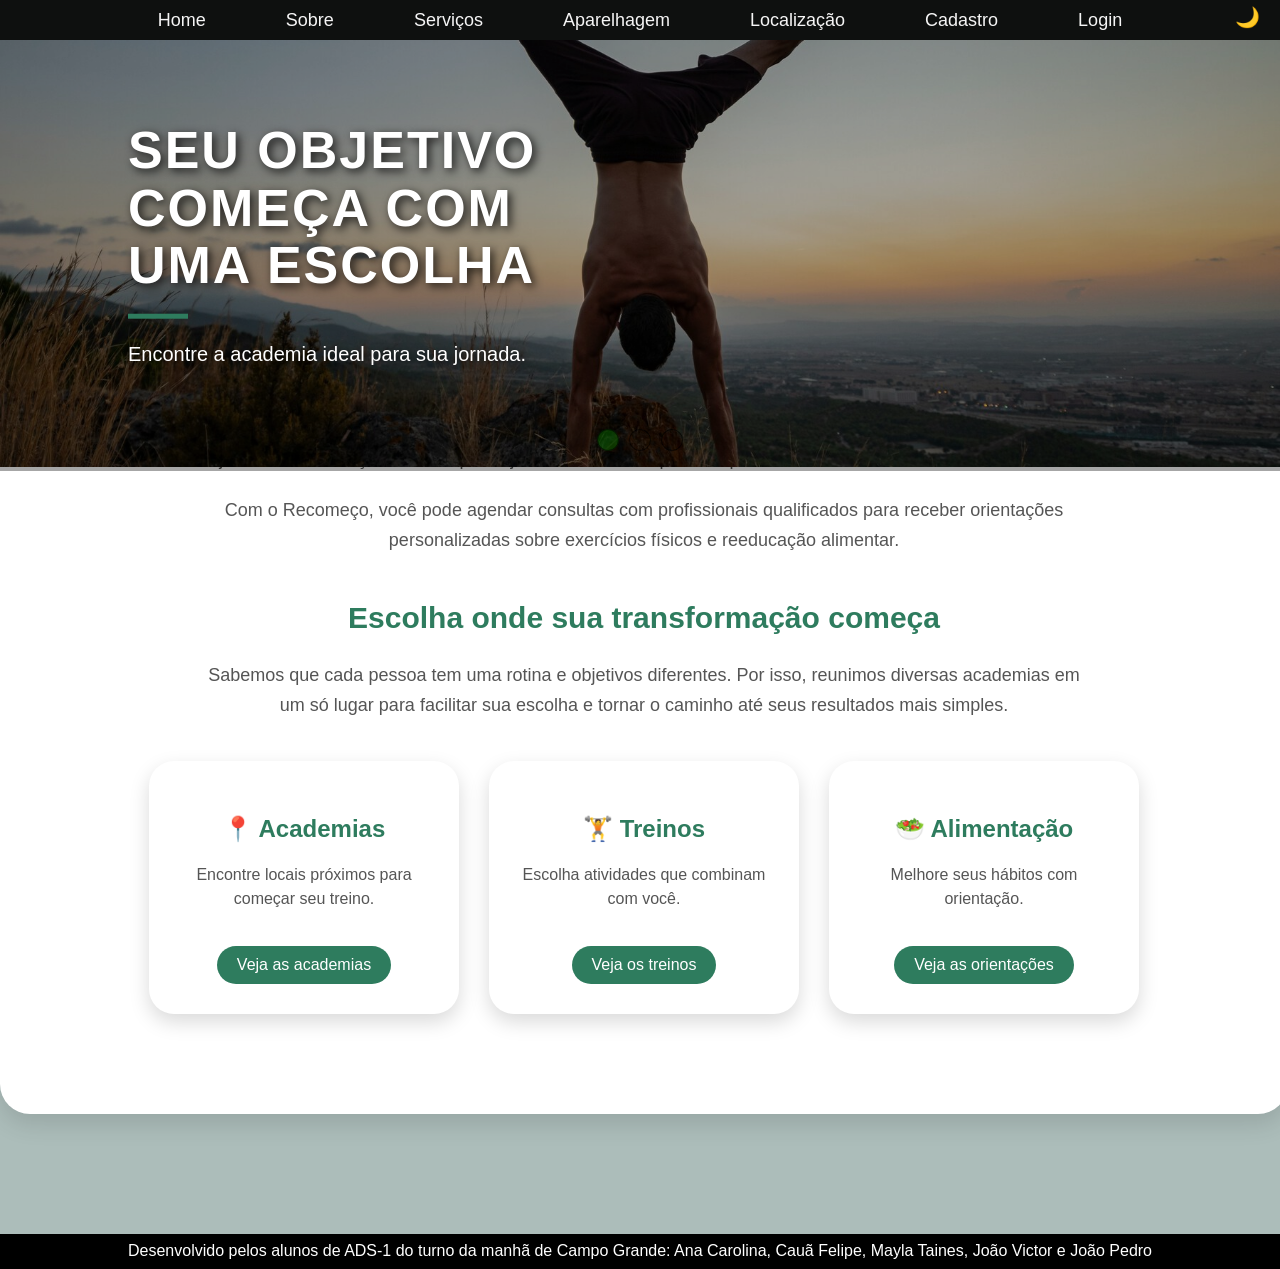
<file: index.html>
<!DOCTYPE html>
<html lang="pt-br">

<head>
    <meta charset="UTF-8">
    <meta name="viewport" content="width=device-width, initial-scale=1.0">
    <title>Recomeço</title>
    <link rel="stylesheet" href="css/estilogeral.css">
    <link rel="stylesheet" href="css/estiloslide.css">
    <link rel="stylesheet" href="css/estilohome.css">
    <link rel="shortcut icon" href="imagens/favicon.jpeg" type="image/x-icon">
    <script src="js/slide.js" defer></script>
    <script src="js/darkmode.js" defer></script>
</head>

<body> 

    <header>
        <nav>
            <a href="index.html">Home</a>
            <a href="html/sobre.html">Sobre</a>
            <a href="html/serviços.html">Serviços</a>
            <a href="html/aparelhagem.html">Aparelhagem</a>
            <a href="html/localizacao.html">Localização</a>
            <a href="html/cadastro.html">Cadastro</a>
            <a href="html/login.html">Login</a>
            <button id="modoEscuro">🌙</button>
        </nav>
    </header>
    <section class="slider">
        <div class="slider-content">

            <input type="radio" name="btn-radio" id="radio1">
            <input type="radio" name="btn-radio" id="radio2">
            <input type="radio" name="btn-radio" id="radio3">

            <div class="slide-box primeiro">
                <img src="imagens/result_slide1.jpg" alt="slide 1">
                <div class="texto-slide">
                    <h1>SEU OBJETIVO<BR>
                        COMEÇA COM<BR>
                         UMA ESCOLHA</h1>
                         <span></span>
                         <p>Encontre a academia ideal para sua jornada.</p>
                </div>
            </div>
 
            <div class="slide-box">
                <img src="imagens/result_slide2.jpg" alt="slide 2"> 
                <div class="texto-slide">
                <h1>CUIDE DA SUA<BR>
                    SAÚDE COM<BR>
                    ORIENTAÇÃO</h1>
                    <span></span>
                    <P>Profissionais preparados para ajudar você.</P>
                </div>
            </div>

            <div class="slide-box">
                <img src="imagens/result_slide3.jpg" alt="slide 3">
                <div class="texto-slide">
                    <h1>PEQUENAS MUDANÇAS,<BR>
                      GRANDES RESULTADOS</h1>
                        <span></span>
                        <P>Construa hábitos melhores todos os dias.</P>
                </div>
            </div>

            <div class="nav-auto">
                <div class="auto-btn1"></div>
                <div class="auto-btn2"></div>
                <div class="auto-btn3"></div>
            </div>

            <div class="nav-manual">
                <label for="radio1" class="manual-btn"></label>
                <label for="radio2" class="manual-btn"></label>
                <label for="radio3" class="manual-btn"></label>
            </div>
        </div>
    </section>
    <br><br><br>
    <section class="conteudo">

    <h1>
        Um novo começo para sua saúde
    </h1>


    <p>
        Encontre academias próximas, descubra novos espaços para treinar
        e escolha o lugar que combina com seu objetivo.
        O Recomeço foi criado para ajudar você a dar o primeiro passo
        em busca de uma vida mais saudável.
    </p>


    <p>
        Com o Recomeço, você pode agendar consultas com profissionais
        qualificados para receber orientações personalizadas sobre
        exercícios físicos e reeducação alimentar.
    </p>



    <h2>
        Escolha onde sua transformação começa
    </h2>


    <p>
        Sabemos que cada pessoa tem uma rotina e objetivos diferentes.
        Por isso, reunimos diversas academias em um só lugar para facilitar
        sua escolha e tornar o caminho até seus resultados mais simples.
    </p>



    <div class="cards-home">


        <div class="card-home">

            <h3>📍 Academias</h3>

            <p>
                Encontre locais próximos para começar seu treino.
            </p>
            <a href="html/localizacao.html">Veja as academias</a>
        </div>



        <div class="card-home">

            <h3>🏋 Treinos</h3>

            <p>
                Escolha atividades que combinam com você.
            </p>
            <a href="../projeto/html/serviços.html">Veja os treinos</a>

        </div>



        <div class="card-home">

            <h3>🥗 Alimentação</h3>

            <p>
                Melhore seus hábitos com orientação.
            </p>
            <a href="../projeto/html/serviços.html">Veja as orientações</a>

        </div>


    </div>


</section>

    <footer>
        <p>
            Desenvolvido pelos alunos de ADS-1 do turno da manhã de Campo Grande: Ana Carolina, Cauã Felipe, Mayla Taines, João Victor e João Pedro
        </p>
    </footer>
    </div>
</body>

</html>
</file>
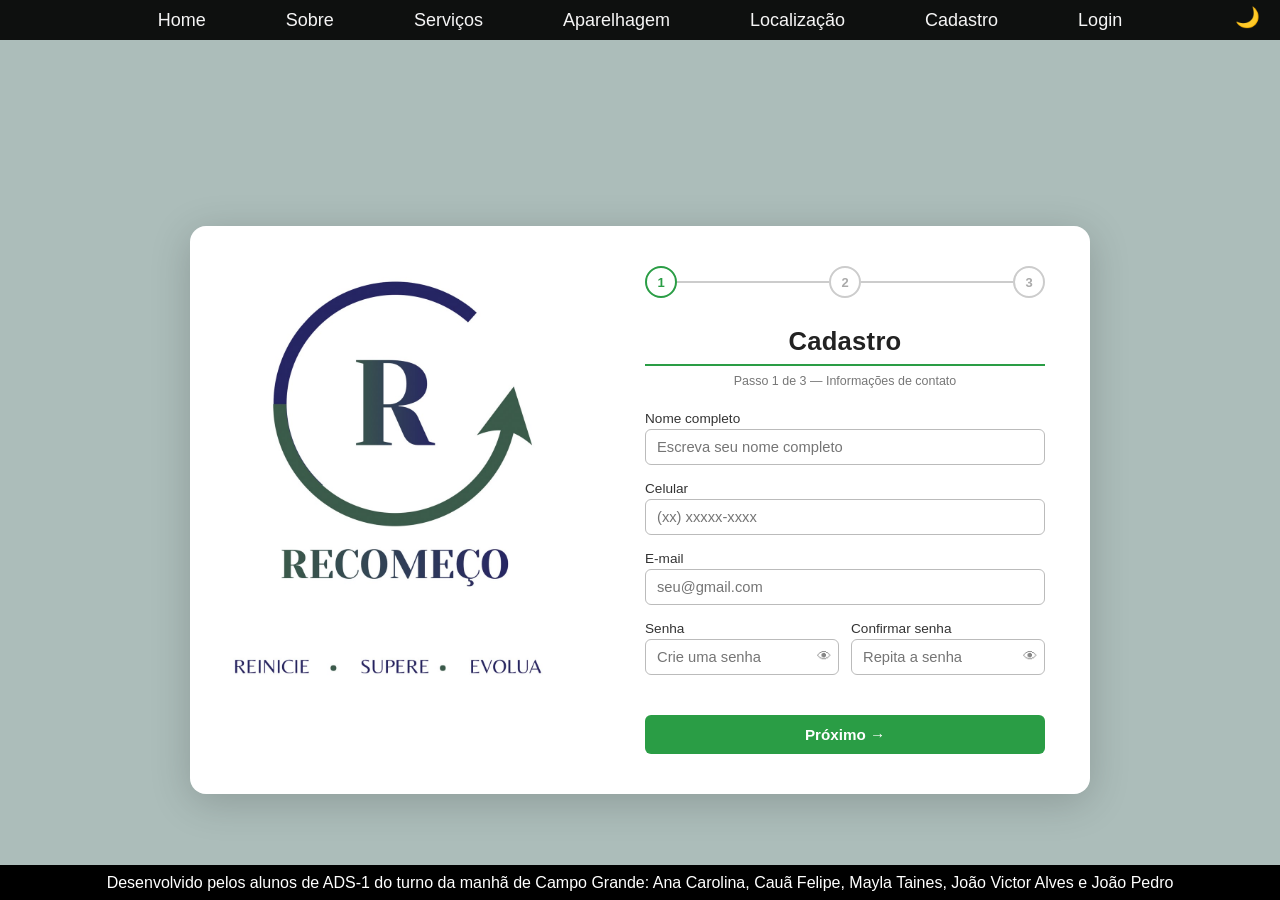
<file: html/aparelhagem.html>
<!DOCTYPE html>
<html lang="pt-br">
<head>
    <meta charset="UTF-8">
    <meta name="viewport" content="width=device-width, initial-scale=1.0">
    <title>Aparelhagem</title>
    <link rel="stylesheet" href="../css/estilogeral.css">
    <link rel="stylesheet" href="../css/aparelhagem.css">
    <script src="../js/darkmode.js" defer></script>
    <script src="../js/autenticacao.js"></script>
    <link rel="shortcut icon" href="../imagens/favicon.jpeg" type="image/x-icon">
</head>
<body>
<nav>
    <a href="../index.html">Home</a>
    <a href="sobre.html">Sobre</a>
    <a href="serviços.html">Serviços</a>
    <a href="aparelhagem.html">Aparelhagem</a>
    <a href="localizacao.html">Localização</a>
    <a href="cadastro.html">Cadastro</a>
    <a href="login.html">Login</a>
    <button id="modoEscuro">🌙</button>
</nav>


<div class="wrapper">

    <main>

        <section class="module parallax parallax-1">
            <h1>Aparelhagem</h1>
        </section>

        <section class="module content">
            <div class="container">
                <h2>Aparelhos de Academia e suas Funcionalidades</h2>

                <p>
                    O conhecimento sobre os equipamentos disponíveis em um ambiente fitness é essencial para a elaboração de
                    treinos personalizados, seguros e eficazes. Compreender a função de cada aparelho contribui para um
                    melhor desempenho e alcance dos objetivos físicos.
                </p>
            </div>
        </section>

    </main>

</div>


<div class="conteudo">




    <p class="texto-centralizado">
        O conhecimento sobre os aparelhos de academia, suas funções e a forma correta de utilização é
        fundamental para garantir a segurança, a eficiência e a qualidade dos treinos. Esse entendimento é
        importante não apenas para os alunos, mas também para instrutores e gestores, pois está diretamente
        relacionado à experiência dos usuários e ao sucesso do empreendimento.

        Pensando nisso, foi elaborado este guia com os principais aparelhos encontrados em academias,
        apresentando suas características, finalidades e aplicações.
    </p>


    <h2>
        Quais são os principais aparelhos de academia e suas funções?
    </h2>

    <p class="texto-centralizado">
        O desconhecimento sobre os equipamentos utilizados na academia pode dificultar a execução adequada dos
        exercícios prescritos na ficha de treino. Dessa forma, conhecer os aparelhos de acordo com suas funções
        torna-se essencial para promover maior segurança, eficiência e autonomia durante a prática de atividades
        físicas.
    </p>


    <h2>
        Treino de membros inferiores: principais aparelhos e suas funções
    </h2>


    <p class="texto-centralizado">
        Os equipamentos voltados para os membros inferiores são projetados para trabalhar glúteos, coxas,
        panturrilhas e quadris, contribuindo para ganho de força, resistência e estabilidade.
    </p>


    <div class="lista-centralizada">
        <ul>
            <li>Aparelho de glúteo</li>
            <li>Cadeira abdutora</li>
            <li>Cadeira adutora</li>
            <li>Cadeira extensora</li>
            <li>Cadeira flexora</li>
            <li>Leg Press</li>
            <li>Hack para agachamento</li>
            <li>Barra guiada tipo Smith</li>
            <li>Elevação pélvica</li>
            <li>Panturrilha sentada</li>
            <li>Apolete</li>
            <li>Power Cross</li>
            <li>Graviton</li>
        </ul>
    </div>


    <img src="../imagens/inferior2.jpeg" alt="Aparelhos de membros inferiores">


    <h2>
        Treino de membros superiores: principais aparelhos e suas funções
    </h2>


    <p class="texto-centralizado">
        Os aparelhos para membros superiores fortalecem bíceps, tríceps, ombros, costas, peitoral e abdômen,
        contribuindo para força, postura e desempenho físico.
    </p>


    <div class="lista-centralizada">
        <ul>
            <li>Barra fixa e paralelas</li>
            <li>Peck Deck</li>
            <li>Puxador</li>
            <li>Supino</li>
            <li>Desenvolvimento de ombro</li>
            <li>Cross Over</li>
            <li>Remada sentada</li>
            <li>Polia</li>
            <li>Power racks</li>
            <li>Abdominal articulado</li>
            <li>Prancha abdominal</li>
        </ul>
    </div>


    <img src="../imagens/superior2.jpeg" alt="Aparelhos de membros superiores">


    <h2>
        Treinamento aeróbico: principais aparelhos e suas funções
    </h2>


    <p class="texto-centralizado">
        Os aparelhos aeróbicos melhoram o condicionamento físico e cardiovascular, aumentam a resistência e
        auxiliam no gasto calórico e promoção da saúde.
    </p>


    <div class="lista-centralizada">
        <ul>
            <li>Bicicleta ergométrica</li>
            <li>Esteira</li>
            <li>Elíptico</li>
            <li>Remo Indoor</li>
            <li>Simulador de escada</li>
            <li>Kettlebell</li>
            <li>Mini jump profissional</li>
            <li>Step</li>
        </ul>
    </div>


    <img src="../imagens/aerobicos2.jpeg" alt="Aparelhos aeróbicos">
</div>
<footer>
        <p>
            Desenvolvido pelos alunos de ADS-1 do turno da manhã de Campo Grande: Ana Carolina, Cauã Felipe, Mayla Taines, João Victor e João Pedro
        </p>
    </footer>

</body>
</html>
</file>
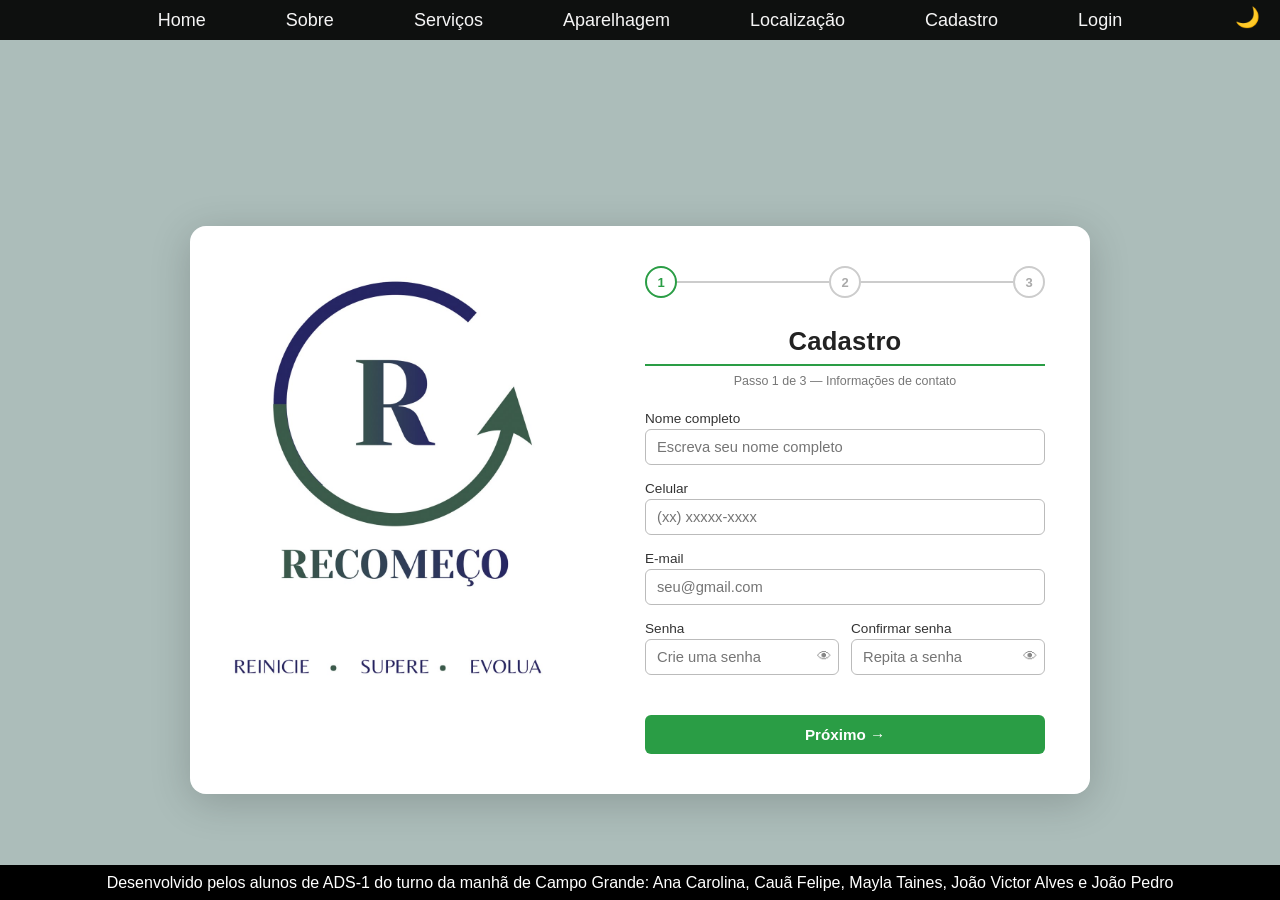
<file: html/cadastro.html>
<!DOCTYPE html>
<html lang="pt-BR">
<head>
<meta charset="UTF-8">
<meta name="viewport" content="width=device-width, initial-scale=1.0">
<link rel="stylesheet" href="../css/estilocad.css">
<link rel="stylesheet" href="../css/estilogeral.css">
<script src="../js/cad.js" defer></script>
<script src="../js/darkmode.js" defer></script>
<link rel="shortcut icon" href="../imagens/favicon.jpeg" type="image/x-icon">
<title>Cadastro</title>
</head>
<body class="cad-page">

  <header>
    <nav>
      <a href="../index.html">Home</a>
      <a href="sobre.html">Sobre</a>
      <a href="serviços.html">Serviços</a>
      <a href="aparelhagem.html">Aparelhagem</a>
      <a href="localizacao.html">Localização</a>
      <a href="cadastro.html">Cadastro</a>
      <a href="login.html">Login</a>
      <button id="modoEscuro">🌙</button>
    </nav>
  </header>

  <div class="page-wrapper">
  <div class="split-layout">

    <div class="split-left">
      <div class="logo-panel">
        <img src="../imagens/logo_recomeço.jpeg" alt="Logo Recomeço" class="logo-img">
        <p class="logo-tagline">Reinicie · Supere · Evolua</p>
      </div>
    </div>

    <div class="split-right">
      <div class="card">

        <div class="progress-wrap">
          <div class="step-dot active" id="dot1">1</div>
          <div class="step-line" id="line1"></div>
          <div class="step-dot" id="dot2">2</div>
          <div class="step-line" id="line2"></div>
          <div class="step-dot" id="dot3">3</div>
        </div>

        <div class="panel active" id="panel1">
          <h1>Cadastro</h1>
          <p class="step-subtitle">Passo 1 de 3 — Informações de contato</p>

          <div class="field" id="f-nome">
            <label for="nome">Nome completo</label>
            <input type="text" id="nome" placeholder="Escreva seu nome completo" autocomplete="name">
            <span class="msg-error">Informe seu nome completo.</span>
          </div>

          <div class="field" id="f-celular">
            <label for="celular">Celular</label>
            <input type="text" id="celular" placeholder="(xx) xxxxx-xxxx" maxlength="15" autocomplete="tel">
            <span class="msg-error">Informe um número válido.</span>
          </div>

          <div class="field" id="f-email">
            <label for="email">E-mail</label>
            <input type="email" id="email" placeholder="seu@gmail.com" autocomplete="email">
            <span class="msg-error">Informe um e-mail válido.</span>
          </div>

          <div class="row2">
            <div class="field" id="f-senha">
              <label for="senha">Senha</label>
              <div class="password-wrap">
                <input type="password" id="senha" placeholder="Crie uma senha" autocomplete="new-password">
                <button type="button" class="toggle-pw" data-target="senha">👁</button>
              </div>
              <span class="msg-error">Use ao menos 6 caracteres, 1 maiúscula, 1 minúscula, 1 número e 1 caractere especial.</span>
            </div>

            <div class="field" id="f-confirmasenha">
              <label for="confirmasenha">Confirmar senha</label>
              <div class="password-wrap">
                <input type="password" id="confirmasenha" placeholder="Repita a senha" autocomplete="new-password">
                <button type="button" class="toggle-pw" data-target="confirmasenha">👁</button>
              </div>
              <span class="msg-error">As senhas não coincidem.</span>
            </div>
          </div>

          <div class="btn-row">
            <button class="btn btn-next" onclick="goStep(2)">Próximo →</button>
          </div>
        </div>

        <div class="panel" id="panel2">
          <h1>Cadastro</h1>
          <p class="step-subtitle">Passo 2 de 3 — Dados pessoais</p>

          <div class="field" id="f-cpf">
            <label for="cpf">CPF</label>
            <input type="text" id="cpf" placeholder="000.000.000-00" maxlength="14" autocomplete="off">
            <span class="msg-error">Informe um CPF válido (apenas números reais).</span>
          </div>

          <div class="field" id="f-genero">
            <label for="genero">Gênero</label>
            <div class="select-wrap">
              <select id="genero">
                <option value="">Selecione...</option>
                <option value="masculino">Masculino</option>
                <option value="feminino">Feminino</option>
                <option value="nao-binario">Não-binário</option>
                <option value="outro">Outro</option>
                <option value="prefiro-nao-dizer">Prefiro não dizer</option>
              </select>
            </div>
            <span class="msg-error">Selecione uma opção.</span>
          </div>

          <div class="field" id="f-nasc">
            <label for="nasc">Data de nascimento</label>
            <input type="date" id="nasc" autocomplete="bday">
            <span class="msg-error">Informe uma data válida.</span>
          </div>

          <div class="btn-row">
            <button class="btn btn-back" onclick="goStep(1)">← Voltar</button>
            <button class="btn btn-next" onclick="goStep(3)">Próximo →</button>
          </div>
        </div>

        <div class="panel" id="panel3">
          <h1>Cadastro</h1>
          <p class="step-subtitle">Passo 3 de 3 — Endereço</p>

          <div class="field">
            <label for="cep">CEP</label>
            <input type="text" id="cep" placeholder="00000-000" maxlength="9" autocomplete="postal-code">
            <div class="cep-hint" id="cep-hint">Digite o CEP para preencher automaticamente.</div>
          </div>

          <div class="row2">
            <div class="field" style="grid-column:1/3">
              <label for="cidade">Cidade</label>
              <input type="text" id="cidade" autocomplete="address-level2">
            </div>
            <div class="field">
              <label for="estado">Estado</label>
              <input type="text" id="estado" autocomplete="address-level1">
            </div>
            <div class="field">
              <label for="bairro">Bairro</label>
              <input type="text" id="bairro" autocomplete="address-level3">
            </div>
          </div>

          <div class="field">
            <label for="rua">Rua</label>
            <input type="text" id="rua" autocomplete="street-address">
          </div>

          <div class="row2">
            <div class="field">
              <label for="numero">Número</label>
              <input type="text" id="numero" placeholder="Ex: 123">
            </div>
            <div class="field">
              <label for="complemento">Complemento</label>
              <input type="text" id="complemento" placeholder="Apto, casa…">
            </div>
          </div>

          <div class="btn-row">
            <button class="btn btn-back" onclick="goStep(2)">← Voltar</button>
            <button class="btn btn-next" onclick="submitForm()">Cadastrar</button>
          </div>
        </div>

        <div class="panel" id="panel-done">
          <div class="success-wrap">
            <div class="success-icon">
              <svg viewBox="0 0 24 24" fill="none" stroke="#2a9d45" stroke-width="2.5" stroke-linecap="round" stroke-linejoin="round">
                <polyline points="20 6 9 17 4 12"/>
              </svg>
            </div>
            <h2>Cadastro realizado!</h2>
            <p>Seja bem-vindo, <strong id="nome-final"></strong>!</p>
            <table class="summary-table" id="summary-table"></table>
            <button class="btn-novo" onclick="window.location.href='login.html'">Agora realize seu login →</button>
            <button class="btn-novo" onclick="editarCadastro()">Editar cadastro</button>
            <button class="btn-novo" onclick="excluirCadastro()">Excluir cadastro</button>
        </div>

      </div><!-- .card -->
    </div><!-- .split-right -->
  </div><!-- .split-layout -->
  </div><!-- .page-wrapper -->

  <footer>
        <p>
            Desenvolvido pelos alunos de ADS-1 do turno da manhã de Campo Grande: Ana Carolina, Cauã Felipe, Mayla Taines, João Victor Alves e João Pedro
        </p>
    </footer>
</body>
</html>
</file>
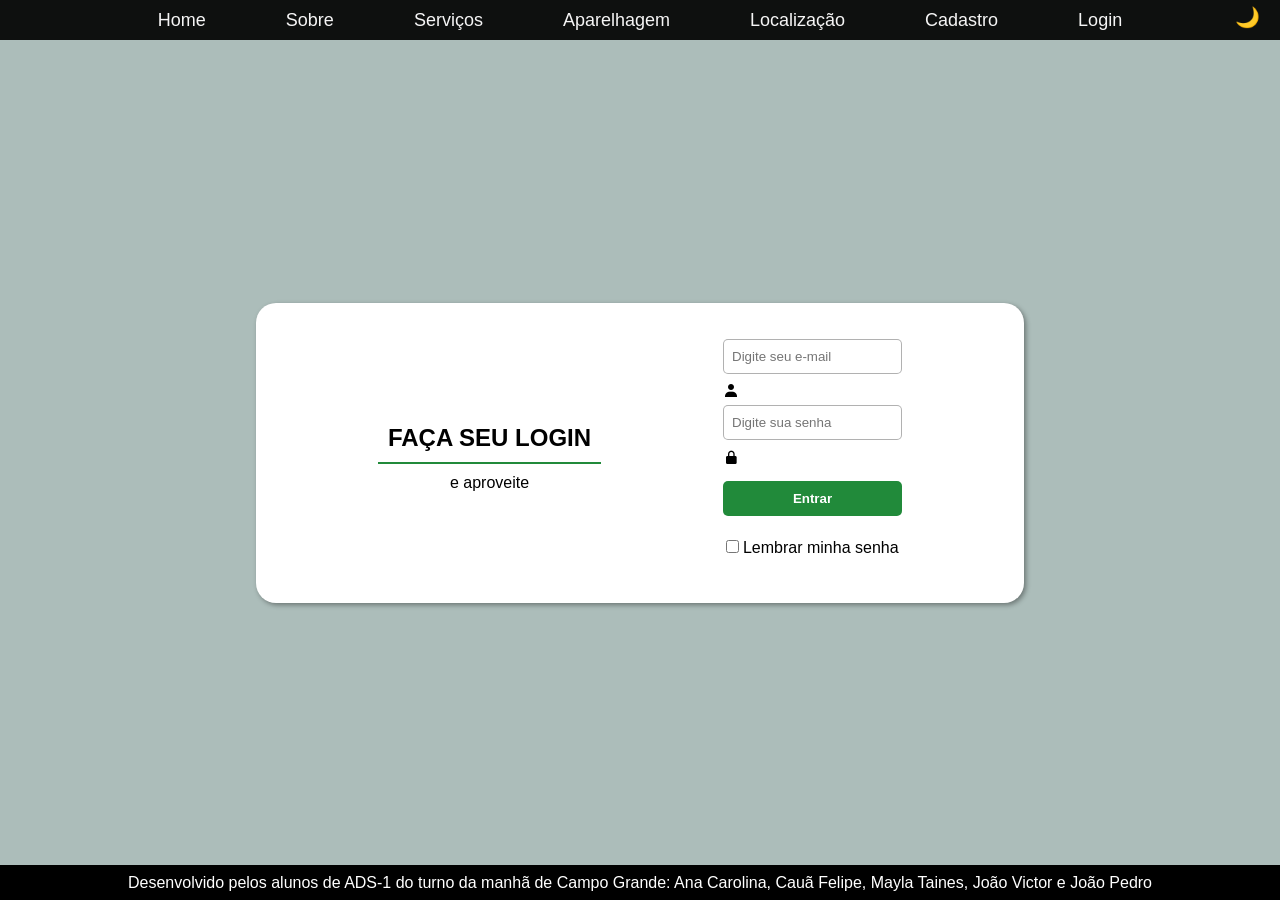
<file: html/login.html>
<!DOCTYPE html>
<html lang="pt-br">
<head>
    <meta charset="UTF-8">
    <meta name="viewport" content="width=device-width, initial-scale=1.0">
    <link href="https://unpkg.com/boxicons@2.1.4/css/boxicons.min.css"
    rel="stylesheet">
    <link rel="stylesheet" href="../css/estilogeral.css">
    <link rel="stylesheet" href="../css/estiloLogin.css">
    <link rel="shortcut icon" href="../imagens/favicon.jpeg" type="image/x-icon">
    <script src="../js/darkmode.js" defer></script>
    <script src="../js/login.js" defer></script>
    <title>Recomeço Login</title>
</head>
<body>

    <nav>
        <a href="../index.html">Home</a>
        <a href="sobre.html">Sobre</a>
        <a href="serviços.html">Serviços</a>
        <a href="aparelhagem.html">Aparelhagem</a>
        <a href="localizacao.html">Localização</a>
        <a href="cadastro.html">Cadastro</a>
        <a href="login.html">Login</a>
        <button id="modoEscuro">🌙</button>
    </nav>

    <div class="loginBox">

        <form id="formLogin">
            <div class="titulo">
                <h2>FAÇA SEU LOGIN</h2>
                <p>e aproveite</p>
            </div>
            <div class="inputs">
                <input type="email" id="email" placeholder="Digite seu e-mail">
                <i class="bx bxs-user"></i>
                <input type="password" id="senha" placeholder="Digite sua senha">
                <i class="bx bxs-lock-alt"></i>
                <button type="submit">Entrar</button>
                <p id="mensagem"></p>
                <div>
                    <label>
                            <input type="checkbox" id="lembrarSenha">
                            Lembrar minha senha
                    </label>
                </div>
            </div>
        </form>
    </div>

    <footer>

        <p>
            Desenvolvido pelos alunos de ADS-1 do turno da manhã de Campo Grande: Ana Carolina, Cauã Felipe, Mayla Taines, João Victor e João Pedro
        </p>

    </footer>
</body>
</html>
</file>
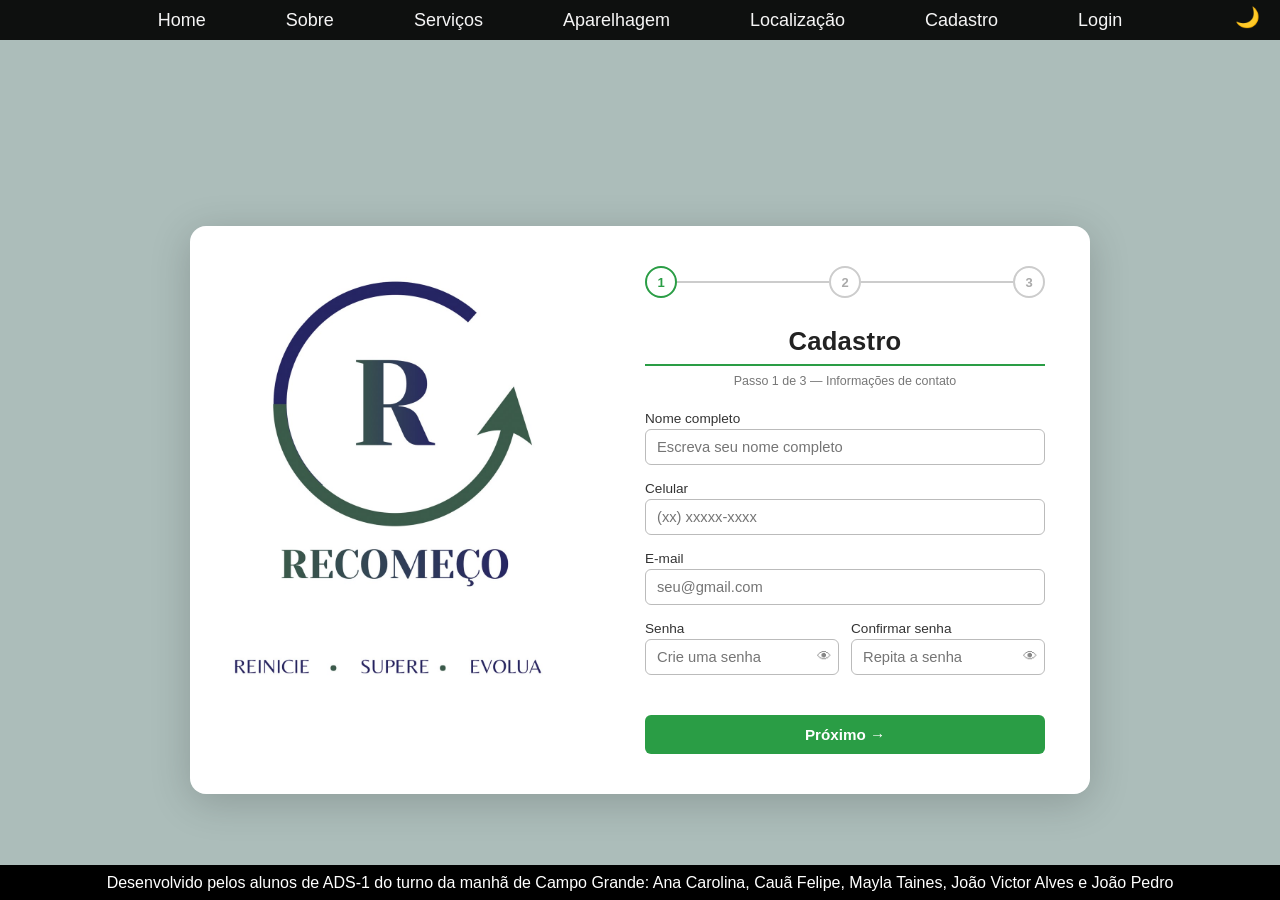
<file: html/serviços.html>
<!DOCTYPE html>
<html lang="pt-BR">
<head>
    <meta charset="UTF-8">
    <meta name="viewport" content="width=device-width, initial-scale=1.0">
    <title>Serviços Fitness</title>
    <link rel="stylesheet" href="../css/serviços.css">
    <link rel="stylesheet" href="../css/estilogeral.css">
    <script src="../js/darkmode.js" defer></script>
    <link rel="shortcut icon" href="../imagens/favicon.jpeg" type="image/x-icon">
    <script src="../js/autenticacao.js"></script>
    <script src="../js/serviços.js" defer></script>
</head>
<body>

    <header>
        <nav>
            <a href="../index.html">Home</a>
            <a href="sobre.html">Sobre</a>
            <a href="serviços.html">Serviços</a>
            <a href="aparelhagem.html">Aparelhagem</a>
            <a href="localizacao.html">Localização</a>
            <a href="cadastro.html">Cadastro</a>
            <a href="login.html">Login</a>
            <button id="modoEscuro">🌙</button>
        </nav>
    </header>

    <div class="semi-header">
        <h1>Serviços Fitness</h1>
        <p>Encontre parceiros para sua evolução</p>
    </div>

    <div class="container">

        <div class="card">
            <h2>Personal Trainer</h2>
            <p>Acompanhamento personalizado para seus treinos.</p>
            <a href="https://www.instagram.com/rota55.ct" target="_blank">
                Ver Instagram
            </a>
        </div>

        <div class="card">
            <h2>Roupas Fitness</h2>
            <p>Roupas fitness para treino e dia a dia.</p>
            <a href="https://www.instagram.com/mayfitnes10" target="_blank">
                Ver Instagram
            </a>
        </div>

        <div class="card">
            <h2>Nutricionista</h2>
            <p>Orientação alimentar e acompanhamento nutricional.</p>
            <a href="https://www.instagram.com/sousadressaa" target="_blank">
                Ver Instagram
            </a>
        </div>

        <div class="card">
            <h2>Suplementos</h2>
            <p>Conheça os produtos da Max Titanium.</p>
            <a href="https://www.instagram.com/maxtitaniumsuplementos" target="_blank">
                Ver Instagram
            </a>
        </div>

    </div>

    <footer>
        <p>
            Desenvolvido pelos alunos de ADS-1 do turno da manhã de Campo Grande: Ana Carolina, Cauã Felipe, Mayla Taines, João Victor e João Pedro
        </p>
    </footer>

</body>
</html>
</file>
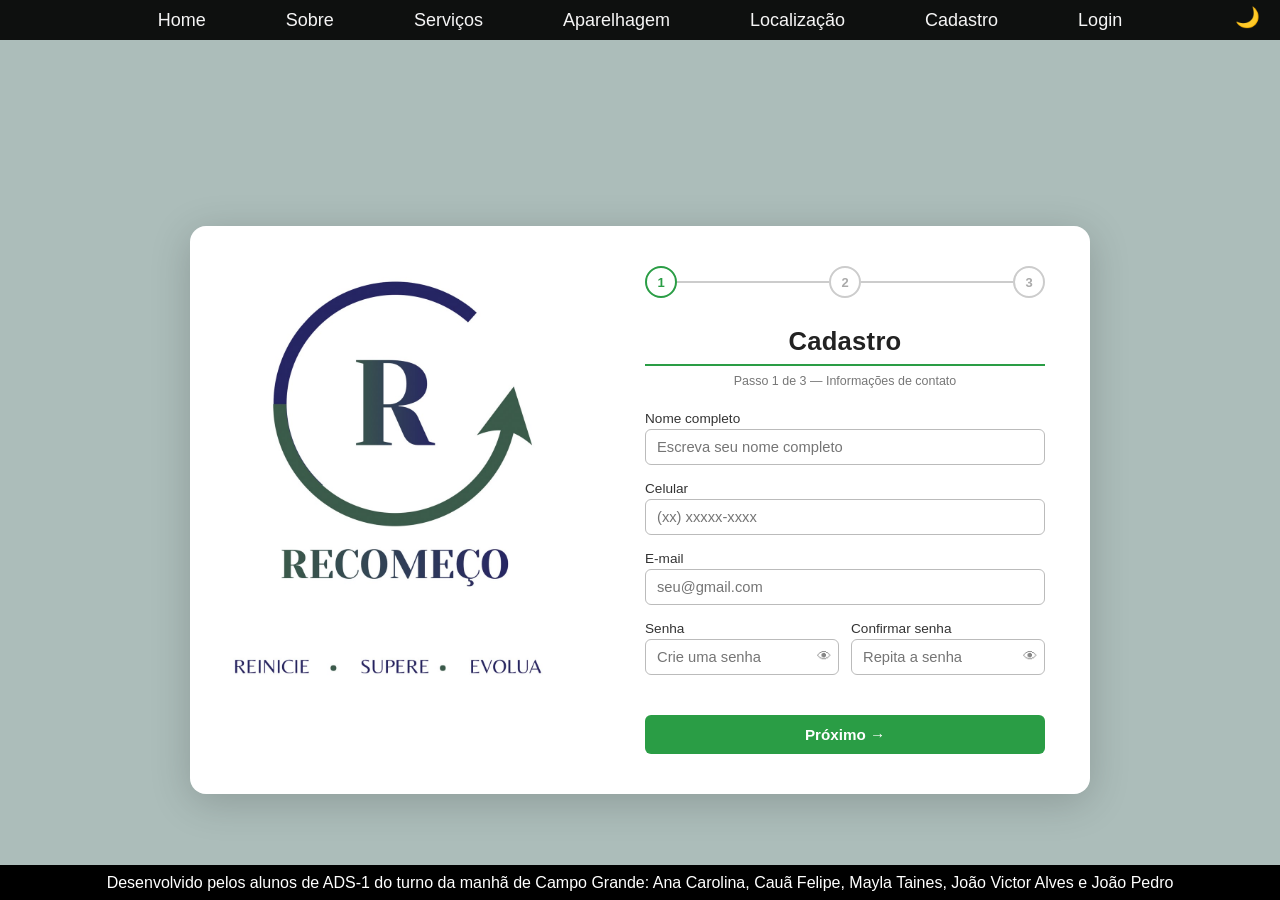
<file: html/sobre.html>
<!DOCTYPE html>
<html lang="pt-br">
<head>
    <meta charset="UTF-8">
    <meta name="viewport" content="width=device-width, initial-scale=1.0">
    <link rel="stylesheet" href="../css/estiloSobre.css">
    <link rel="stylesheet" href="../css/estilogeral.css">
    <link rel="shortcut icon" href="../imagens/favicon.jpeg" type="image/x-icon">
    <link rel="stylesheet" href="https://fonts.googleapis.com/css2?family=Material+Symbols+Outlined:opsz,wght,FILL,GRAD@20..48,100..700,0..1,-50..200&icon_names=keyboard_double_arrow_down" />
    <script src="../js/darkmode.js" defer></script>
    <script src="../js/autenticacao.js"></script>
    <title>Sobre</title>
</head>
<body>
    <header>
        <nav>
            <a href="../index.html">Home</a>
            <a href="sobre.html">Sobre</a>
            <a href="serviços.html">Serviços</a>
            <a href="aparelhagem.html">Aparelhagem</a>
            <a href="localizacao.html">Localização</a>
            <a href="cadastro.html">Cadastro</a>
            <a href="login.html">Login</a>
            <button id="modoEscuro">🌙</button>
        </nav>
    </header>

    <main>

        <section id="sectImg1">

            <div class="conteudo">
                <h1>POR QUE ESTE TEMA?</h1>
                <p>PELO BEM ESTAR DO MUNDO</p>
            </div>

            <span class="material-symbols-outlined">
            keyboard_double_arrow_down</span>

        </section>

        <section id="sectObjetivo" class="sectTexto">

                <div class="texto">

                    <h2>Nossa ideia</h2>

                    <p>Nossa equipe criou este projeto com o intuito de ajudar as pessoas a terem uma vida mais saudável e a aprenderem como aprimorar seu condicionamento físico. No mundo em que vivemos hoje, com processos cada vez mais automatizados e alimentos cada vez mais industrializados, torna-se mais necessário do que nunca cuidar do bem-estar físico e da saúde das pessoas.</p>

                </div>

                <img src="../imagens/homem-legpress.jpg" alt="homem no legpress">

        </section>

        <section id="sectImg2">

            <div class="conteudo img2">
                <h1>SOBRE AS ACADEMIAS</h1>
                <p>UMA BREVE HISTÓRIA</p>
            </div>

            <span class="material-symbols-outlined">
            keyboard_double_arrow_down</span>

        </section>

        <section id="sectSobreAcad" class="sectTexto">

                <div class="texto">

                    <h2>Origem das academias</h2>

                    <p>As academias têm suas origens na Grécia Antiga, onde espaços destinados à prática de exercícios físicos eram utilizados não apenas para o desenvolvimento do corpo, mas também para a educação e a formação intelectual dos cidadãos. O termo "academia" surgiu a partir da Academia de Platão, uma instituição dedicada ao ensino e à filosofia. Com o passar dos séculos, os locais voltados ao treinamento físico evoluíram até se tornarem as academias modernas que conhecemos hoje.</p>

                    <p>Atualmente, as academias desempenham um papel importante na promoção da saúde e da qualidade de vida. A prática regular de exercícios físicos ajuda a prevenir doenças cardiovasculares, obesidade, diabetes e diversos outros problemas de saúde. Além dos benefícios físicos, a atividade física também contribui para a redução do estresse, da ansiedade e para a melhoria da autoestima.</p>

                    <p>Embora seja possível se exercitar em outros ambientes, as academias oferecem estrutura, equipamentos e acompanhamento profissional que facilitam a adoção de hábitos saudáveis. Por isso, elas se tornaram uma ferramenta valiosa para o bem-estar da população, contribuindo para uma vida mais ativa, saudável e equilibrada.</p>

                </div>

                <img src="../imagens/mulheres-na-academia.jpg" alt="foto antiga de mulheres na academia">
            
        </section>

    </main>

    <footer>
        <p>
            Desenvolvido pelos alunos de ADS-1 do turno da manhã de Campo Grande: Ana Carolina, Cauã Felipe, Mayla Taines, João Victor e João Pedro
        </p>
    </footer>
    
</body>
</html>
</file>
<file: css/estilogeral.css>
@charset "UTF-8";

body {
    font-family: Arial, Helvetica, sans-serif;
    background-color: #ACBDBA;
    padding: 0;
    margin: 0;
    width: 100%;
    height: 100%;
    padding-top: 40px;
}

nav {
    background-color: rgba(0, 0, 0, 0.918);
    width: 100%;
    height: 40px;
    position: fixed;
    top: 0;
    z-index: 10;
    display: flex;
    justify-content: center;
    align-items: center;
} 

nav > a {
    text-decoration: none;
    color: whitesmoke;
    margin: 0 40px;
    font-size: 18px;
}

nav > a:hover {
    color: blue;
    cursor: pointer;
}

#modoEscuro {
    position: absolute;
    right: 20px;
    top: 5px;
    width: auto;
    margin: 0;
    padding: 0;
    background: none;
    border: none;
    box-shadow: none;
    font-size: 20px;
    cursor: pointer;
    color: white;
    transition: transform 0.3s;
}

#modoEscuro:hover {
    transform: scale(1.2);
}
    
body.dark-mode {
    background-color: #0f172a;
    color: #ffffff;
}

body.dark-mode nav {
    background-color: #000;
}

body.dark-mode nav > a {
    color: #ffffff;
}
body.dark-mode nav > a:hover {
    color: #bb86fc;
}

body.dark-mode #modoEscuro {
    color: #facc15;
}

body.dark-mode h1 {
    color: #ffffff;
}

body.dark-mode footer {
    background-color: #000;
}

body.dark-mode footer p {
    color: #cccccc;
}

body.dark-mode .slider::after {
    background: rgba(0, 0, 0, 0.5);
}



footer {
    background-color: black;
    color: white;
    text-align: center;
    height: 35px;
    display: flex;
    align-items: center;
    justify-content: center;
}
</file>
<file: css/estiloslide.css>
@charset "UTF-8";

.slider {
    position: absolute;
}

.slider::after {
    content: "";
    position: absolute;
    top: 0;
    left: 0;
    width: 100%;
    height: 100%;
    background: rgba(0, 0, 0, 0.35);
    transition: background 0.3s;
    z-index: 1;
}

section.slider {
    margin: 0 auto;
    width: 100%;
    padding: 0;
    overflow: hidden;
}

.slider-content{
    width: 400%;
    height: auto;
    display: flex;
}

.slider-content input {
    display: none;
}

.slide-box{
    width: 25%;
    height: 25%;
    position: relative;
    text-align: center;
    transition: 1s;
}

.slide-box img{
    width: 100%;
}

.nav-manual, .nav-auto{
    position: absolute;
    width: 100%;
    bottom: 20px;
    margin-top: 0;
    display: flex;
    justify-content: center;
    z-index: 10;
}

.nav-manual .manual-btn, .nav-auto div{
    border: 1px solid rgba(0, 0, 0, 0.37); /*borda*/
    padding: 10px;
    border-radius: 90%;
    cursor: pointer;
    transition: 0.2s;
    justify-content: center;
}

.nav-manual .manual-btn:not(:last-child), .nav-auto div:not(:last-child){
    margin-right: 10px;
}

.nav-manual .manual-btn:hover {
    background-color: #3cff00;
}

#radio1:checked ~ .nav-auto .auto-btn1, #radio2:checked ~ .nav-auto .auto-btn2, #radio3:checked ~ .nav-auto .auto-btn3{
    background-color: #0d850265;
}

#radio1:checked ~ .primeiro {
    margin-left: 0%;
}

#radio2:checked ~ .primeiro {
    margin-left: -25%;
}

#radio3:checked ~ .primeiro {
    margin-left: -50%;
}

.texto-slide{
    position: absolute;
    top: 50%;
    left: 10%;
    transform: translateY(-50%);
    color: white;
    text-align: left;
    width: 500px;
    z-index: 5;
}

.texto-slide h1{
font-size: 52px;
line-height: 1.1;
font-weight: 900;
text-transform: uppercase;
letter-spacing: 2px;
text-shadow: 3px 3px 10px rgba(0,0,0,0.8);
margin: 0;
}

.texto-slide span{
display: block;
width: 60px;
height: 5px;
background: #2e7c5e;
margin-top: 20px;
border-bottom: 20px;
}

.texto-slide p{
font-size: 20px;
line-height: 1.5;
color: white;
text-shadow: 2px 2px 8px rgba(0,0,0,0.8);
}
</file>
<file: css/estilohome.css>
@charset "UTF-8";

.conteudo{
    background:white;
    width: 85%;
    margin: 120px auto;
    padding: 100px;
    border-radius: 30px;
    text-align: center;
    box-shadow:0 10px 25px rgba(0,0,0,0.12);
}

.conteudo h1{
    font-size: 38px;
    color: #2e7c5e;
    margin-bottom: 25px;
}

.conteudo h2{
    margin-top: 45px;
    color: #2e7c5e;
    font-size: 30px;
}

.conteudo p{
    color: #555;
    font-size: 18px;
    line-height: 1.7;
    max-width: 900px;
    margin: 20px auto;
}

.cards-home{
    display: flex;
    justify-content: center;
    gap: 30px;
    margin-top: 40px;
    flex-wrap: wrap;
}

.card-home{
    background: #ffffff;
    width: 250px;
    min-height: 180px;
    padding: 30px;
    border-radius: 25px;
    box-shadow: 0 8px 20px rgba(0,0,0,0.15);
    transition: 0.3s;
    text-align: center;
}

.card-home:hover{
    transform: translateY(-8px);
}

.card-home h3{
    font-size: 24px;
    color: #2e7c5e;
    margin-bottom: 15px;
}

.card-home p{
    font-size: 16px;
    color: #555;
    line-height: 1.5;
}

.card-home a{
    display: inline-block;
    margin-top: 15px;
    padding: 10px 20px;
    background: #2e7c5e;
    color: white;
    border-radius: 20px;
    text-decoration: none;
}

.cards-home{
    display: flex;
    justify-content: center;
    gap: 30px;
    margin-top: 40px;
    flex-wrap: wrap;
}

.card-home{
    background: #ffffff;
    width: 250px;
    min-height: 180px;
    padding: 30px;
    border-radius: 25px;
    box-shadow: 0 8px 20px rgba(0,0,0,0.15);
    transition: 0.3s;
    text-align: center;
}

.card-home:hover{
    transform: translateY(-8px);
}

.card-home h3{
    font-size: 24px;
    color: #2e7c5e;
    margin-bottom: 15px;
}

.card-home p{
    font-size: 16px;
    color: #555;
    line-height: 1.5;
}

.card-home a{
    display: inline-block;
    margin-top: 15px;
    padding: 10px 20px;
    background: #2e7c5e;
    color: white;
    border-radius: 20px;
    text-decoration: none;
}

.cards-home{
    display: flex;
    justify-content: center;
    gap: 30px;
    margin-top: 40px;
    flex-wrap: wrap;
}

.card-home{
    background: #ffffff;
    width: 250px;
    min-height: 180px;
    padding: 30px;
    border-radius: 25px;
    box-shadow: 0 8px 20px rgba(0,0,0,0.15);
    transition: 0.3s;
    text-align: center;
}

.card-home:hover{
    transform: translateY(-8px);
}

.card-home h3{
    font-size: 24px;
    color: #2e7c5e;
    margin-bottom: 15px;
}

.card-home p{
    font-size: 16px;
    color: #555;
    line-height: 1.5;
}

.card-home a{
    display: inline-block;
    margin-top: 15px;
    padding: 10px 20px;
    background: #2e7c5e;
    color: white;
    border-radius: 20px;
    text-decoration: none;
}

.card-home a:hover{
    background: #1e5c3e;
}
</file>
<file: css/aparelhagem.css>
body{
    margin: 0;
    padding-top: 0;
    color: #080808;
    font-family: sans-serif;
    overflow-wrap: break-word;
}


h1,h2,h3,h4,h5,h6{
    font-weight: 900;
    color: #080808;
}


.wrapper{
    width: 100%;
    margin: auto;
}

.container{
    max-width: 760px;
    width: 100%;
    margin: auto;
    padding: 0 20px;
}

section.module.parallax{
    height: 85vh;
    width: 100%;
    display: flex;
    justify-content: center;
    align-items: center;
    position: relative;
    background-size: cover;
    background-position: center;
    background-attachment: fixed;
    background-repeat: no-repeat;
}


section.module.parallax::after{
    content: "";
    position: absolute;
    inset: 0;
    background:linear-gradient(
        to bottom,
        transparent 40%,
        #000 100%
    );
}


.parallax-1{
    background-image:url("../imagens/img_prc.jpeg");
}


.parallax h1{
    z-index: 2;
    color: white;
    font-size: 70px;
    text-transform: uppercase;
    font-family: "Times New Roman", serif;
    text-align: center;
}

section.module.content .container{
    padding: 0 20px 60px;
    text-align: center;
}


section.module h2{
    font-size: 28px;
    text-align: center;
}


section.module p{
    font-size: 18px;
    line-height: 1.8;
}

.conteudo{

    max-width: 1100px;
    margin: auto;
    padding: 40px 50px;
}


.conteudo h2{

    font-family: Arial, Helvetica, sans-serif;
    text-transform: uppercase;
    font-size: 25px;
    margin: 45px 0 25px;
    line-height: 1.3;
    clear: both;

}


.conteudo h2::after{

    content: "";
    display: block;
    width: 70px;
    height: 3px;
    background: #e00000;
    margin: 12px 0;

}

.conteudo h2:first-child{
    text-align: center;
}

.conteudo h2:first-child::after{
    margin: auto;
}

.texto-centralizado{

    max-width: 800px;
    margin: 20px auto 60px;
    font-size: 20px;
    line-height: 1.8;
    text-align: center;
    color: #222;

}

.conteudo img{

    width: 280px;
    height: auto;
    object-fit: contain;
    display: block;
    margin: 20px auto;
    border-bottom: 1px solid #ddd;
    padding-bottom: 20px;

}

.bloco{

    width: 50%;
    float: right;
    margin-top: 0;

}

.conteudo h2:not(:first-child){

    width: 100%;
    float: none;
    clear: both;

}

.bloco p{

    font-size: 16px;
    line-height: 1.7;

}

.lista-centralizada{

    width: 50%;
    float: right;

}

.lista-centralizada ul{

    columns: 2;
    font-size: 16px;
    line-height: 1.8;

}

.conteudo::after{

    content: "";
    display: block;
    clear: both;

}

@media(max-width:800px){


.conteudo img,
.bloco,
.lista-centralizada{

    width: 100%;
    float: none;

}


.conteudo img{

    margin: 20px 0;

}


.lista-centralizada ul{

    columns: 1;

}

}

nav{
    position: fixed;
    top: 0;
    left: 0;
    width: 100%;
    z-index: 1000;
}

body.dark-mode main,
body.dark-mode section {
    background-color: #0f172a;
    color: white;
}
body.dark-mode h1,
body.dark-mode h2,
body.dark-mode h3,
body.dark-mode p {
    color: white;
}
</file>
<file: css/estilocad.css>
@charset "UTF-8";

*, *::before, *::after { box-sizing: border-box; margin: 0; padding: 0; }

.page-wrapper {
    display: flex;
    align-items: center;
    justify-content: center;
    padding: 2.5rem 1.5rem;
    padding-top: calc(40px + 2.5rem);
}

body.cad-page {
    display: flex;
    flex-direction: column;
    min-height: 100vh;
}

body.cad-page .page-wrapper {
    flex: 1;
    margin-top: 40px;
    padding-top: 2.5rem;
}

body.cad-page header {
    flex-shrink: 0;
    height: 40px;
}

body.cad-page footer {
    position: fixed;
    bottom: 0;
    left: 0;
    width: 100%;
}

.split-layout {
  display: flex;
  width: 100%;
  max-width: 900px;
  min-height: 560px;
  border-radius: 16px;
  overflow: hidden;
  box-shadow: 0 8px 40px rgba(0,0,0,0.18);
}

.split-left {
  flex: 1;
  background: #e8e0d5;
  display: flex;
  padding: 0;
  overflow: hidden;
}

.logo-panel {
  width: 100%;
  height: 100%;
  display: flex;
}

.logo-img {
  width: 100%;
  height: 100%;
  object-fit: cover;
  object-position: center;
  display: block;
  border-radius: 0;
}

.logo-tagline {
  display: none;
}

.split-right {
  flex: 1;
  background: #ffffff;
  display: flex;
  align-items: center;
  justify-content: center;
  padding: 2.5rem 2.5rem;
}

.card {
  width: 100%;
  max-width: 400px;
}

.progress-wrap {
  display: flex;
  align-items: center;
  margin-bottom: 1.8rem;
  width: 100%;
}

.step-dot {
  width: 32px;
  height: 32px;
  border-radius: 50%;
  border: 2px solid #ccc;
  display: flex;
  align-items: center;
  justify-content: center;
  font-size: 13px;
  font-weight: bold;
  color: #aaa;
  background: #fff;
  flex-shrink: 0;
  transition: all 0.25s;
  position: relative;
  z-index: 1;
}

.step-dot.active { border-color: #2a9d45; color: #2a9d45; }
.step-dot.done   { border-color: #2a9d45; background: #2a9d45; color: #fff; }

.step-line {
  flex: 1;
  height: 2px;
  background: #ccc;
  transition: background 0.3s;
}
.step-line.done { background: #2a9d45; }

h1 {
  text-align: center;
  font-size: 1.6rem;
  font-weight: bold;
  color: #222;
  margin-bottom: 1.5rem;
  letter-spacing: 0.01em;
  border-bottom: 2.5px solid #2a9d45;
  padding-bottom: 0.5rem;
  display: block;
  justify-content: unset;
  margin-top: 0;
}

.step-subtitle {
  font-size: 0.78rem;
  color: #777;
  text-align: center;
  margin-top: -1rem;
  margin-bottom: 1.4rem;
}

.field { margin-bottom: 1rem; }

.field label {
  display: block;
  font-size: 0.85rem;
  color: #333;
  margin-bottom: 3px;
  font-weight: 500;
}

.field label .opt {
  font-size: 0.75rem;
  color: #aaa;
  font-weight: 400;
}

.field input,
.field select {
  width: 100%;
  padding: 9px 11px;
  border: 1.5px solid #bbb;
  border-radius: 6px;
  font-size: 0.92rem;
  color: #222;
  background: #fff;
  outline: none;
  transition: border-color 0.2s;
  appearance: none;
  -webkit-appearance: none;
}

.field input:focus,
.field select:focus { border-color: #2a9d45; }

.field .msg-error {
  font-size: 0.73rem;
  color: #d63030;
  margin-top: 2px;
  display: none;
}

.field.has-error .msg-error { display: block; }
.field.has-error input,
.field.has-error select     { border-color: #d63030; }

.password-wrap {
  position: relative;
  display: flex;
  align-items: center;
}

.password-wrap input {
  width: 100%;
  padding-right: 38px;
}

.toggle-pw {
  position: absolute;
  right: 8px;
  background: none;
  border: none;
  cursor: pointer;
  font-size: 0.9rem;
  color: #888;
  padding: 0;
  line-height: 1;
}

.toggle-pw:hover { color: #444; }

.row2 { display: grid; grid-template-columns: 1fr 1fr; gap: 12px; }

.btn-row {
  display: flex;
  gap: 10px;
  margin-top: 1.5rem;
}

.btn {
  flex: 1;
  padding: 11px;
  border: none;
  border-radius: 6px;
  font-size: 0.95rem;
  font-weight: bold;
  cursor: pointer;
  transition: background 0.18s, opacity 0.18s;
}

.btn-next { background: #2a9d45; color: #fff; }
.btn-next:hover { background: #218a3a; }
.btn-back { background: #e0e0e0; color: #444; }
.btn-back:hover { background: #ccc; }

.panel { display: none; }
.panel.active { display: block; }

.success-wrap {
  text-align: center;
  padding: 1.5rem 0 1rem;
}

.success-icon {
  width: 60px;
  height: 60px;
  border-radius: 50%;
  background: #e6f7ea;
  display: flex;
  align-items: center;
  justify-content: center;
  margin: 0 auto 1rem;
}

.success-icon svg    { width: 30px; height: 30px; }
.success-wrap h2     { color: #2a9d45; font-size: 1.2rem; margin-bottom: 0.4rem; border: none; padding: 0; }
.success-wrap p      { color: #555; font-size: 0.9rem; }

.summary-table {
  width: 100%;
  border-collapse: collapse;
  margin-top: 1.2rem;
  font-size: 0.82rem;
  text-align: left;
}
.summary-table tr              { border-bottom: 1px solid #f0f0f0; }
.summary-table tr:last-child   { border-bottom: none; }
.summary-table td              { padding: 5px 4px; color: #555; }
.summary-table td:first-child  { color: #999; width: 42%; font-size: 0.77rem; }

.btn-novo {
  margin-top: 1.2rem;
  width: 100%;
  padding: 10px;
  background: #fff;
  border: 1.5px solid #2a9d45;
  color: #2a9d45;
  border-radius: 6px;
  font-size: 0.9rem;
  font-weight: bold;
  cursor: pointer;
  transition: background 0.18s;
}
.btn-novo:hover { background: #e6f7ea; }

.select-wrap { position: relative; }
.select-wrap::after {
  content: '▾';
  position: absolute;
  right: 11px;
  top: 50%;
  transform: translateY(-50%);
  pointer-events: none;
  color: #888;
  font-size: 0.85rem;
}
.select-wrap select { padding-right: 28px; }

.cep-hint {
  font-size: 0.72rem;
  color: #888;
  margin-top: 2px;
}

body.dark-mode {
  background: #0f172a;
  color: #fff;
}

body.dark-mode .split-layout {
  box-shadow: 0 8px 40px rgba(0,0,0,0.5);
}

body.dark-mode .split-left {
  background: #1a2535;
}

body.dark-mode .split-right {
  background: #1e293b;
}

body.dark-mode .card {
  background: transparent;
}

body.dark-mode h1 {
  color: #fff;
  border-bottom-color: #2a9d45;
}

body.dark-mode .step-subtitle { color: #94a3b8; }

body.dark-mode .field label  { color: #cbd5e1; }
body.dark-mode .field input,
body.dark-mode .field select {
  background: #0f172a;
  border-color: #334155;
  color: #f1f5f9;
}
body.dark-mode .field input:focus,
body.dark-mode .field select:focus { border-color: #2a9d45; }

body.dark-mode .step-dot       { background: #1e293b; border-color: #475569; color: #64748b; }
body.dark-mode .step-dot.active{ border-color: #2a9d45; color: #2a9d45; }
body.dark-mode .step-dot.done  { background: #2a9d45; color: #fff; }
body.dark-mode .step-line      { background: #334155; }

body.dark-mode .btn-back   { background: #334155; color: #cbd5e1; }
body.dark-mode .btn-back:hover { background: #475569; }

body.dark-mode .summary-table td        { color: #94a3b8; }
body.dark-mode .summary-table td:first-child { color: #64748b; }
body.dark-mode .summary-table tr        { border-bottom-color: #334155; }

body.dark-mode .btn-novo {
  background: transparent;
  border-color: #2a9d45;
  color: #2a9d45;
}
body.dark-mode .btn-novo:hover { background: #14532d22; }

body.dark-mode .success-wrap p { color: #94a3b8; }
body.dark-mode .toggle-pw      { color: #64748b; }
body.dark-mode .toggle-pw:hover{ color: #cbd5e1; }

body.dark-mode nav { background: #000; }
body.dark-mode nav a { color: #fff; }
body.dark-mode nav a:hover { color: #bb86fc; }
body.dark-mode #modoEscuro { color: #facc15; }

body.dark-mode .logo-panel { filter: brightness(0.85); }

@media (max-width: 720px) {
  .page-wrapper {
    padding: 1rem 0.75rem;
    align-items: flex-start;
  }

  .split-layout {
    flex-direction: column;
    border-radius: 12px;
    min-height: unset;
  }

  .split-left {
    min-height: 220px;
    max-height: 260px;
  }

  .logo-img {
    width: 100%;
    height: 100%;
  }

  .split-right {
    padding: 2rem 1.5rem 2.5rem;
  }
}
</file>
<file: css/estiloLogin.css>
@charset "UTF-8";

* {
    margin: 0px;
    padding: 0px;
    box-sizing: border-box;
}

body {
    height: 100vh;
    display: flex;
    flex-direction: column;
    justify-content: space-between;
}

div.loginBox {
    margin: auto;
    background-color: white;
    width: 60%;
    height: 300px;
    border-radius: 20px;
    box-shadow: 2px 2px 5px rgba(0, 0, 0, 0.377);
}

form {
    display: flex;
    justify-content: space-evenly;
    align-items: center;
    height: 100%;
}

div.titulo {
    text-align: center;
}

div.titulo h2 {
    border: 2px solid #218A3A;
    border-top: none;
    border-left: none;
    border-right: none;
    padding: 10px;
}

div.titulo p {
    margin-top: 10px;
}

div.inputs {
    display: flex;
    flex-direction: column;
    justify-content: space-evenly;
    height: 80%;
}

div.inputs input {
    height: 35px;
    border-radius: 5px;
    padding-left: 8px;
    border: 1px solid rgba(128, 128, 128, 0.61);
    margin-bottom: 2px;
}

div.inputs button {
    margin-top: 10px;
    height: 35px;
    border-radius: 5px;
    border: none;
    background-color: #218A3A;
    color: white;
    font-weight: bold;
    cursor: pointer;
    transition: background-color 0.2s ease, transform 0.1s ease;
}

div.inputs button:hover {
    background-color: #196b2d;
}

div.inputs button:active {
    transform: scale(0.97);
}

div.inputs label {
    display: flex;
    align-items: center;
    justify-content: space-evenly;
}

body.dark-mode div.loginBox {
    background-color: #1e2a38;
    color: white;
}

body.dark-mode div.titulo h2 {
    color: white;
    border-color: #4caf70;
}

body.dark-mode div.titulo p {
    color: #ccc;
}

body.dark-mode div.inputs input {
    background-color: #2c3e50;
    color: white;
    border-color: #4caf70;
}

body.dark-mode div.inputs input::placeholder {
    color: #aaa;
}

body.dark-mode div.inputs label {
    color: #ccc;
}
</file>
<file: css/serviços.css>
@import url('https://fonts.googleapis.com/css2?family=Poppins:wght@300;400;600&display=swap');

*{
    box-sizing: border-box;
}

body{
    font-family: 'Poppins', sans-serif;
    background: #f4f6f8;
    color: #333;
}

.semi-header{
    text-align: center;
    padding: 40px;
    background: #dce8e2;
}

.semi-header h1{
    font-size: 2.2rem;
    margin-bottom: 10px;
}

header p{
    color: #666;
}

.container{
    display: flex;
    flex-wrap: wrap;
    justify-content: center;
    gap: 25px;
    padding: 40px;
}

.card{
    width: 280px;
    background: #ffffff;
    padding: 25px;
    border-radius: 18px;
    text-align: center;
    box-shadow: 0 5px 15px rgba(0,0,0,0.08);
    transition: 0.3s;
}

.card:hover{
    transform: translateY(-5px);
}

.card h2{
    color: #5c7c6f;
    margin-bottom: 15px;
}

.card p{
    color: #666;
    margin-bottom: 20px;
}

.card a{
    text-decoration: none;
    background: #7ea68d;
    color: white;
    padding: 10px 18px;
    border-radius: 10px;
    display: inline-block;
    transition: 0.3s;
}

.card a:hover{
    background: #688b77;
}

body.dark-mode .semi-header {
    background: #0f172a;
    color: #ffffff;
}
body.dark-mode .semi-header p {
    color: #cccccc;
}
body.dark-mode .container {
    background: #0f172a;
}
body.dark-mode .card {
    background: #ffffff;
    color: #333333;
}
</file>
<file: css/estiloSobre.css>
@charset "UTF-8";

* {
    text-align: justify;
}

body {
    display: flex;
    flex-direction: column;
    min-height: 100vh;
}

main {
    flex: 1;
}

section.sectTexto {
    height: 400px;
    font-size: 1.2em;
    display: flex;
    justify-content: space-evenly;
    align-items: center;
}

div.texto {
    width: 40%;
}

div.texto h2 {
    margin-bottom: 30px;
}

div.texto p {
    text-indent: 30px;
}

section.sectTexto img {
    width: 300px;
    border-radius: 8px;
}

section#sectImg1 {
    background-image: url(../imagens/fundo-sobre.jpg);
    background-attachment: fixed;
    display: flex;
    flex-direction: column;
    justify-content: space-evenly;
    align-items: center;
    padding-top: 8%;
    height: 800px;
}

section#sectImg2 {
    background-image: url(../imagens/academia-antiga.jpg);
    background-attachment: fixed;
    background-repeat: no-repeat;
    background-size: cover;
    background-position: center bottom;
    display: flex;
    flex-direction: column;
    justify-content: space-evenly;
    align-items: center;
    height: 800px;
}

div.conteudo {
    font-size: 2em;
    color: white;
    background-color: rgba(0, 0, 0, 0.815);
    border-radius: 10px;
    width: 750px;
    height: 150px;
    display: flex;
    flex-direction: column;
    align-items: center;
    justify-content: space-evenly;
    box-shadow: 2px 2px 5px rgba(0, 0, 0, 0.555);
}

span.material-symbols-outlined {
    color: black;
    font-size: 6em;
}

section#sectSobreAcad {
    flex-direction: row-reverse;
    height: 550px;
}

section#sectSobreAcad div {
    width: 50%;
}
</file>
